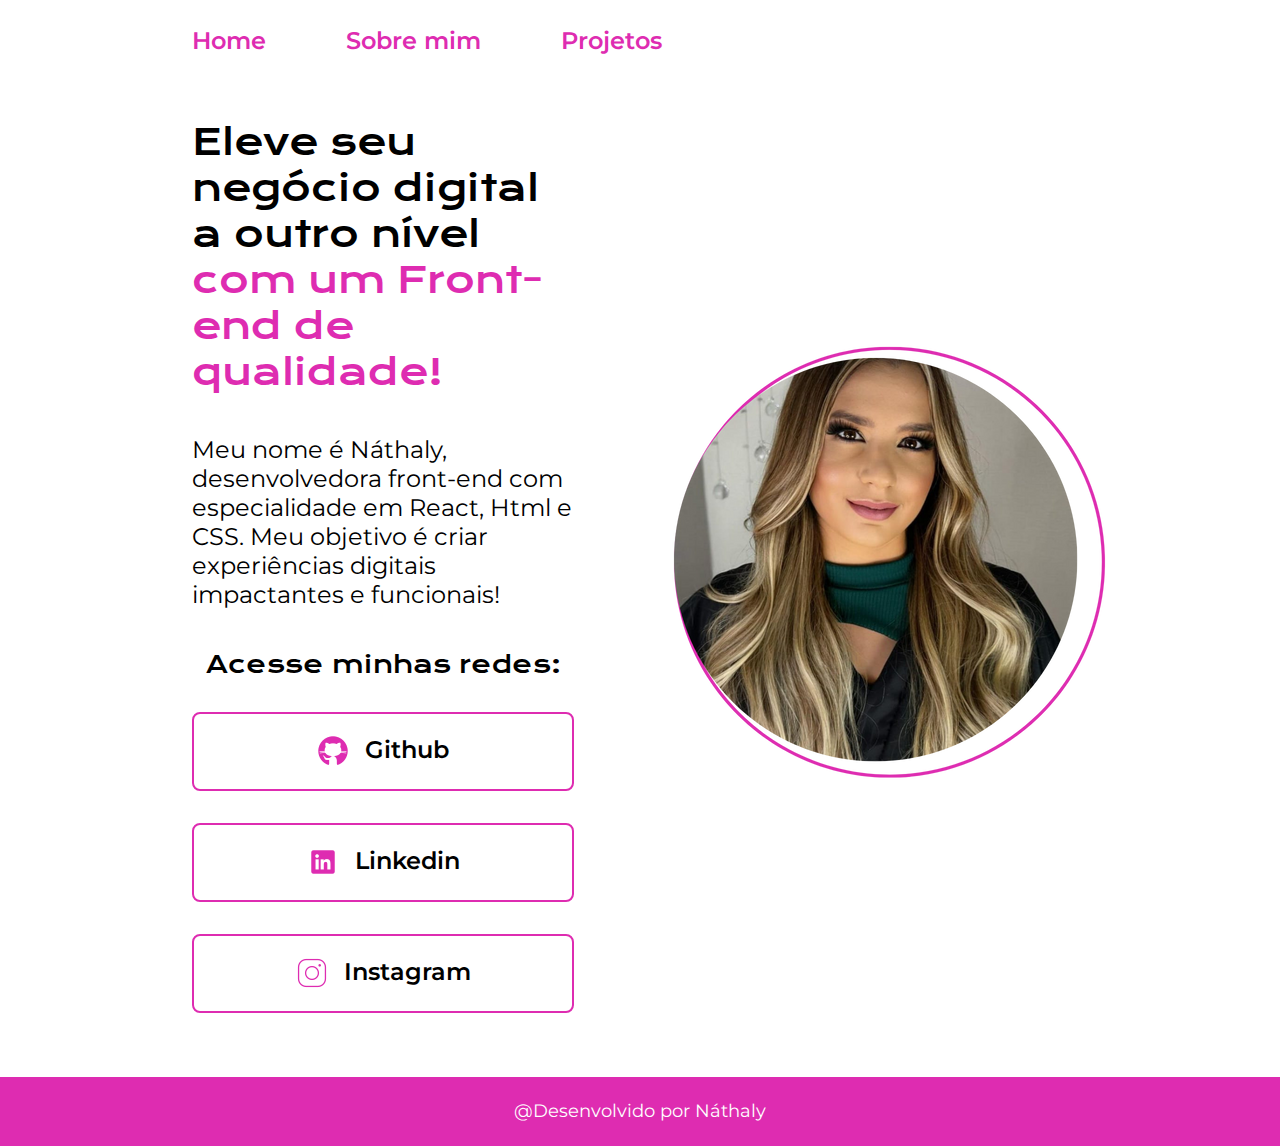
<file: index.html>
<!DOCTYPE html>
<html lang="pt-br">

<head>
    <meta charset="UTF-8">
    <meta name="viewport" content="width=device-width, initial-scale=1.0">
    <title>Portifólio @Náthaly</title>
    <link rel="stylesheet" href="./style/style.css">
</head>

<body>
    <header class="cabecalho">
        <nav class="cabecalho_menu">
            <a class="cabecalho_menu_link" href="index.html">Home</a>
            <a class="cabecalho_menu_link" href="about.html">Sobre mim</a>
            <a class="cabecalho_menu_link" href="projects.html">Projetos</a>
        </nav>
    </header>
    <main class="apresentacao">
        <section class="apresentacao_conteudo">
            <h1 class="apresentacao_conteudo_titulo"> Eleve seu negócio digital a outro nível
                <span class="titulo-destaque">com um Front-end de qualidade!</span>
            </h1>
            <p class="apresentacao_conteudo_texto"> Meu nome é Náthaly, desenvolvedora front-end com especialidade em
                React, Html e CSS. Meu objetivo é criar experiências digitais impactantes e funcionais!
            </p>
            <div class="apresentacao_botoes">
                <h2 class="apresentacao_botoestitulo">Acesse minhas redes:</h2>
                <a class="apresentacao_botoeslink" href="https://github.com/Natysilvadev">
                    <img src="./assets/github.png">
                    Github</a>
                <a class="apresentacao_botoeslink" href="https://www.linkedin.com/in/náthaly-isabely-570779111/">
                    <img src="./assets/linkedin.png">
                    Linkedin</a>
                <a class="apresentacao_botoeslink" href="https://www.instagram.com/naty_xxz/">
                    <img src="./assets/instagram.png">
                    Instagram</a>
            </div>
        </section>
        <img src="./assets/perfil.png" alt="Mexendo no computador">
    </main>
    <footer class="rodape">
        <p>@Desenvolvido por Náthaly</p>
    </footer>
</body>

</html>
</file>
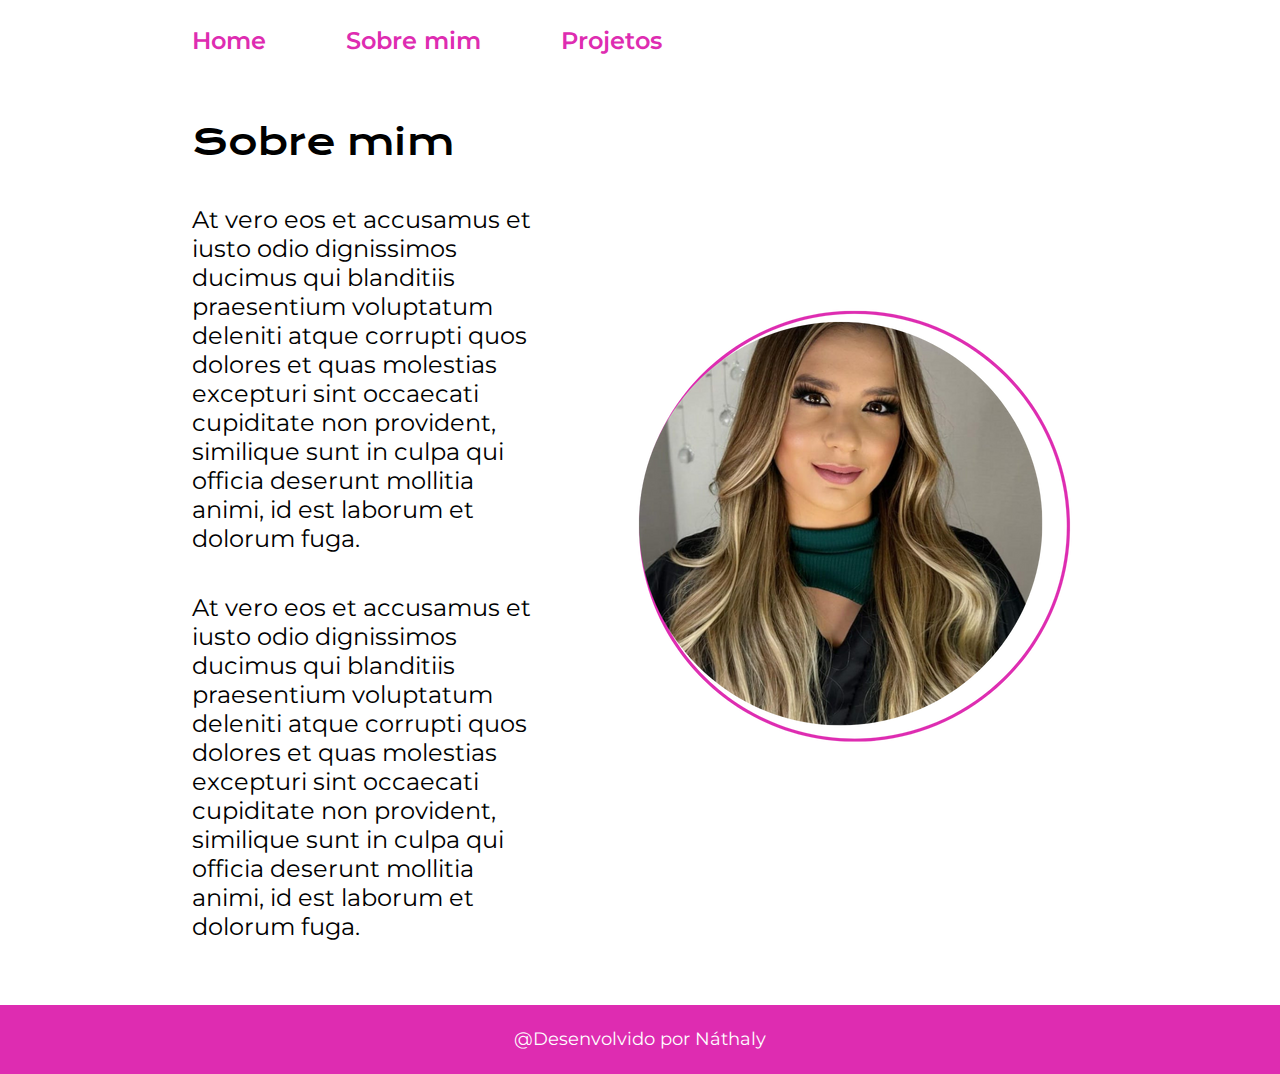
<file: about.html>
<!DOCTYPE html>
<html lang="pt-br">
<head>
    <meta charset="UTF-8">
    <meta name="viewport" content="width=device-width, initial-scale=1.0">
    <title>Sobre mim</title>
    <link rel="stylesheet" href="./style/style.css">
</head>
    <body>
        <header class="cabecalho">
            <nav class="cabecalho_menu">
                <a class="cabecalho_menu_link" href="index.html">Home</a>
                <a class="cabecalho_menu_link" href="about.html">Sobre mim</a>
                <a class="cabecalho_menu_link" href="projects.html">Projetos</a>
            </nav>
        </header>
        <main class="apresentacao">
            <section class="apresentacao_conteudo">
                <h1 class="apresentacao_conteudo_titulo">Sobre mim</h1>
                <p class="apresentacao_conteudo_texto">At vero eos et accusamus et iusto odio dignissimos ducimus qui blanditiis praesentium voluptatum deleniti atque corrupti quos dolores et quas molestias excepturi sint occaecati cupiditate non provident, similique sunt in culpa qui officia deserunt mollitia animi, id est laborum et dolorum fuga.</p>
                <p class="apresentacao_conteudo_texto">At vero eos et accusamus et iusto odio dignissimos ducimus qui blanditiis praesentium voluptatum deleniti atque corrupti quos dolores et quas molestias excepturi sint occaecati cupiditate non provident, similique sunt in culpa qui officia deserunt mollitia animi, id est laborum et dolorum fuga.</p>
            </section>
            <img src="./assets/perfil.png" alt="imagemperfil">
        </main>
    <footer class="rodape">
        <p>@Desenvolvido por Náthaly</p>
    </footer>
    </body>
</html>
</file>
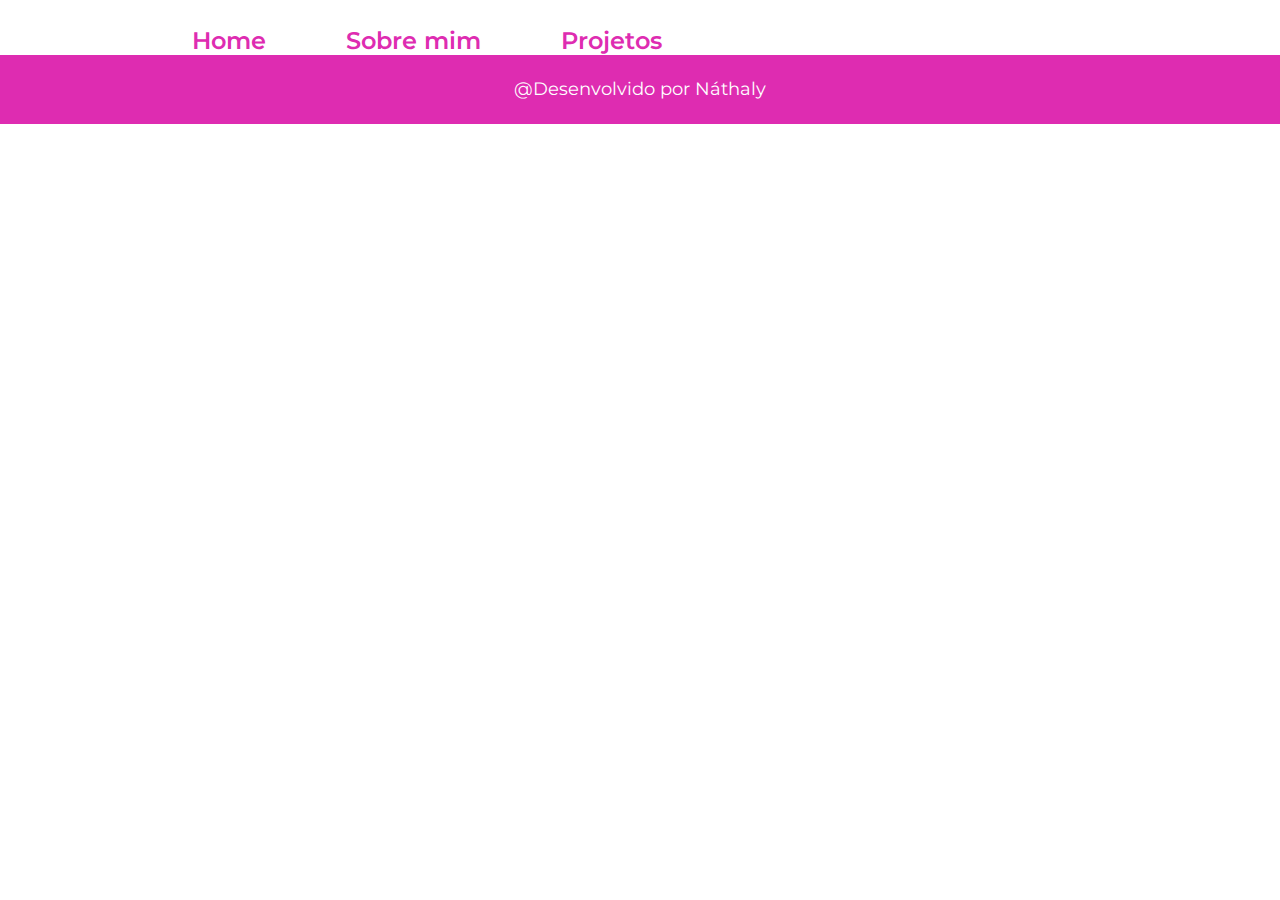
<file: projects.html>
<!DOCTYPE html>
<html lang="pt-br">
<head>
    <meta charset="UTF-8">
    <meta name="viewport" content="width=device-width, initial-scale=1.0">
    <title>Projetos</title>
    <link rel="stylesheet" href="./style/style.css">
</head>
    <body>
        <header class="cabecalho">
            <nav class="cabecalho_menu">
                <a class="cabecalho_menu_link" href="index.html">Home</a>
                <a class="cabecalho_menu_link" href="about.html">Sobre mim</a>
                <a class="cabecalho_menu_link" href="projects.html">Projetos</a>
            </nav>
        </header>
    <main></main>
    <footer class="rodape">
        <p>@Desenvolvido por Náthaly</p>
    </footer>
    </body>
</html>
</file>
<file: style/style.css>
@import url('https://fonts.googleapis.com/css2?family=Krona+One&family=Montserrat:ital,wght@0,100..900;1,100..900&display=swap');


:root {
    --cor-principal:white;
    --cor-secundaria:black;
    --cor-terciaria:#DE2CB1; 
    --cor-hover:#272727; 

    --fonte-primaria:"Montserrat", sans-serif;
    --fonte-secundaria: "Krona One", sans-serif;
}

*{
    margin:  0;
    padding: 0;
}

body {
    /* height: 100vh; */
    box-sizing: border-box;
    background-color: var(--cor-principal);
    color: var(--cor-secundaria);
}

.cabecalho{
    padding: 2% 0% 0% 15%;
}

.cabecalho_menu{
    display: flex;
    gap: 80px;
}

.cabecalho_menu_link{
    color:var(--cor-terciaria);
    font-size: 24px;
    font-family: var(--fonte-primaria);
    font-weight: 600;
    text-decoration: none;
}

.cabecalho_menu_link:hover{
    color: var(--cor-secundaria);
}

.apresentacao{
    padding: 5% 15%;
    display: flex;
    align-items: center;
    justify-content: space-between;
    gap: 82px;
}

.apresentacao_conteudo{
    width: 60%;
    display: flex;
    flex-direction: column;
    gap: 40px;
}

.apresentacao_conteudo_titulo{
    font-size: 36px;
    font-family: var(--fonte-secundaria);
    font-weight: 400;
}

.titulo-destaque{
    color:var(--cor-terciaria);
}

.apresentacao_conteudo_texto{
    font-size: 24px;
    font-family: var(--fonte-primaria);
}

.apresentacao_botoes{
    display: flex;
    justify-content: space-between;
    flex-direction: column;
    align-items: center;
    gap: 32px;
}    
.apresentacao_botoestitulo{
font-family:var(--fonte-secundaria);
font-weight: 400;
font-size: 24px;
}    

.apresentacao_botoeslink{
    display: flex;
    justify-content: center;
    gap: 16px;
    border: solid var(--cor-terciaria) 2px;
    width:378px;
    text-align: center;
    border-radius: 8px;
    font-size: 24px;
    padding: 21.5px 0;
    text-decoration:none;
    color: var(--cor-secundaria);
    font-family:var(--fonte-primaria);
    font-weight: 600;
}
.apresentacao_botoeslink:hover{
    background-color:#272727;
    color:var(--cor-principal);
    
}

.rodape{
    font-size: 18px;
    font-family:var(--fonte-primaria);
    font-weight: 400;
    color:var(--cor-principal);
    background-color: var(--cor-terciaria);
    text-align: center;
    padding: 23.64px;
    }

    @media (max-width: 1200px){
        .cabecalho{
        padding: 10%;
        }
    
        .cabecalho_menu{
        justify-content: center;
        }
    
        .apresentacao{
        flex-direction: column-reverse;
        padding: 5%;
        }   
    
        .apresentacao_conteudo{
        width: auto;
        }
    }
</file>
